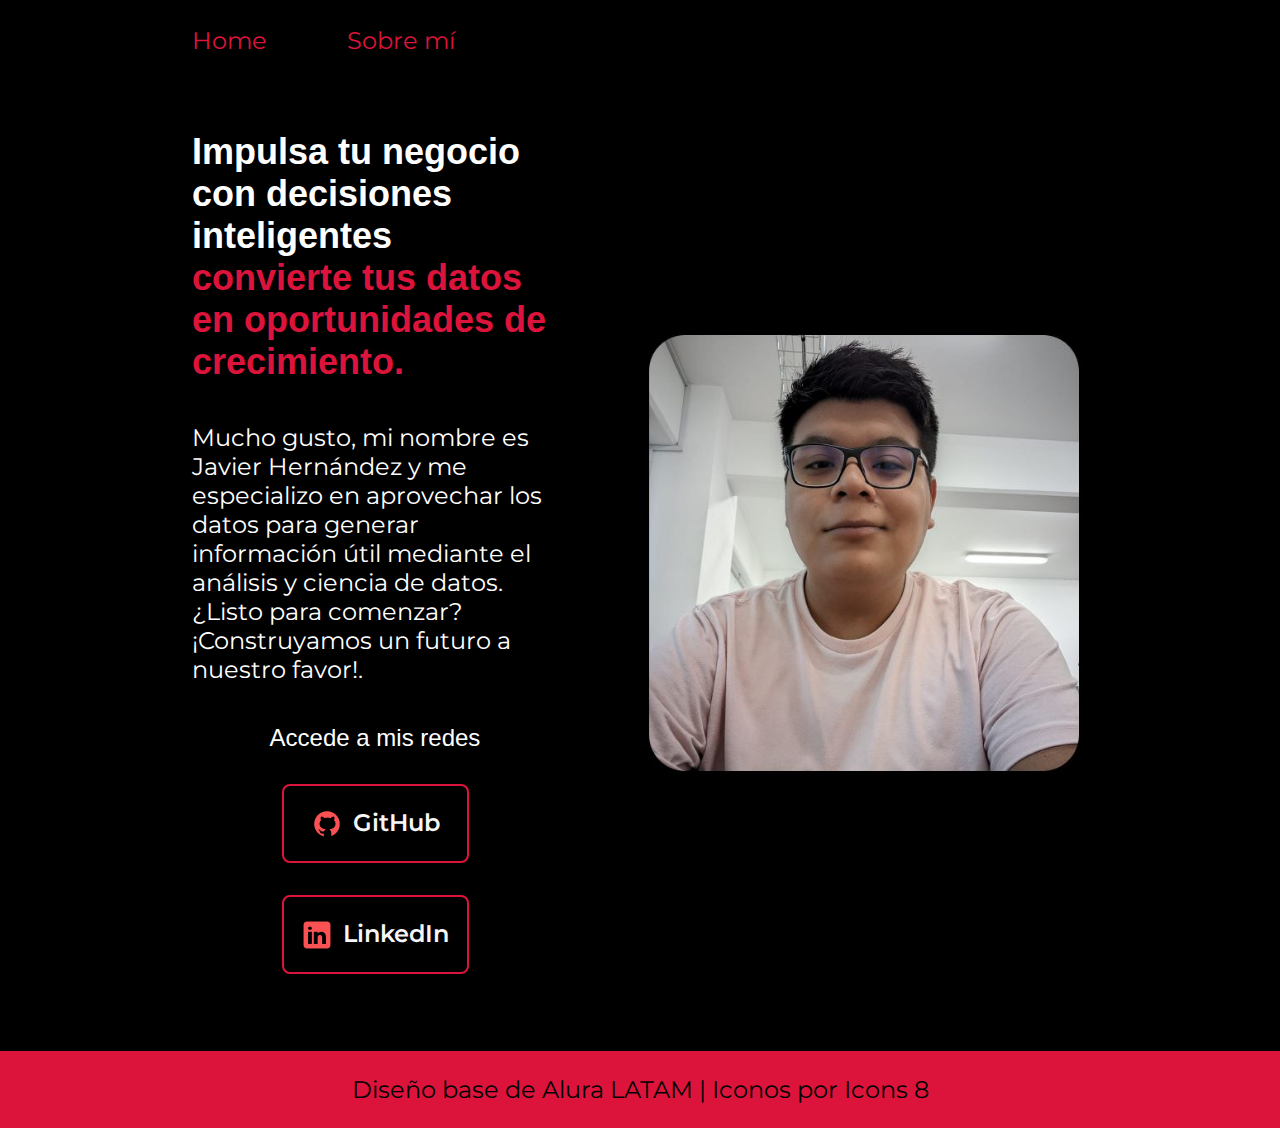
<file: index.html>
<!DOCTYPE html>
<html lang="es-mx">
<head>
    <meta charset="UTF-8">
    <meta name="viewport" content="width=device-width, initial-scale=1.0">
    <title>Portafolio</title>
    <link rel="stylesheet" href="./styles/style.css">
</head>
<body>
    <header class ="header">
        <nav class = "header_menu">
            <a class = "header_links" href="index.html">Home</a>
            <a class = "header_links" href ="about.html">Sobre mí</a>
        </nav>
    </header>
    <main class = "presentacion">
        <section class="presentacion_contenido">
        <h1 class = "presentacion_contenido_titulo">
            Impulsa tu negocio con decisiones inteligentes <strong class = "titulo-destacado"> convierte tus datos en oportunidades de crecimiento.</strong>
        </h1>
        <p class="presentacion_contenido_texto">
            Mucho gusto, mi nombre es Javier Hernández y me especializo en aprovechar 
            los datos para generar información útil mediante el análisis y ciencia de datos.
            ¿Listo para comenzar? ¡Construyamos un futuro a nuestro favor!.
        </p>
        <div class ="enlaces">
            <h2 class="enlaces_subtitulo">Accede a mis redes</h2>
            <a class ="enlaces_estilo" href="https://github.com/"><img src="./assets/icons8-github-32.png"> GitHub</a>
            <a class ="enlaces_estilo" href="https://www.linkedin.com/"><img src="./assets/icons8-linkedin-32.png"> LinkedIn</a>
        </div>
        </section>
        <img class = "foto" src="./assets/Fotografia.jpg" alt="Fotografia">
    </main>
    </body>
    <footer>
        <p>Diseño base de Alura LATAM | Iconos por Icons 8</p>
    </footer>
</body>
</html>
</file>
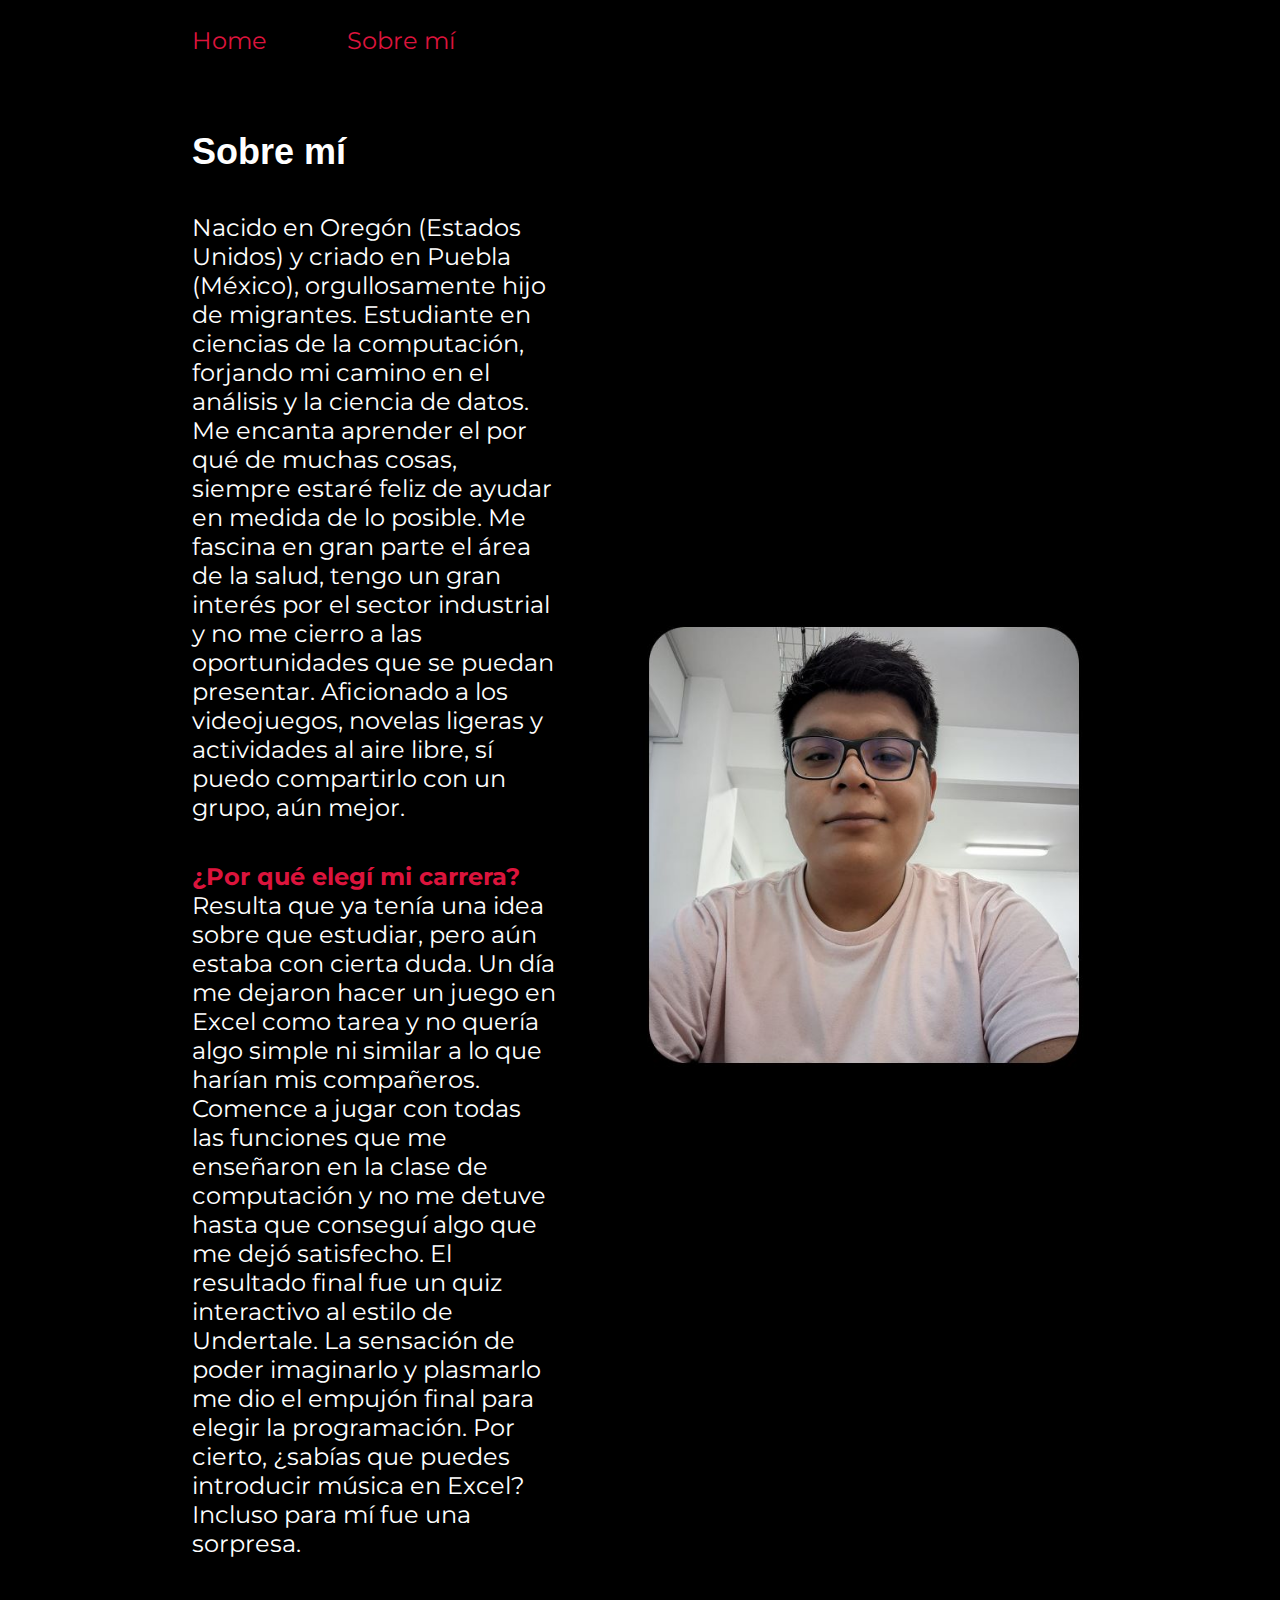
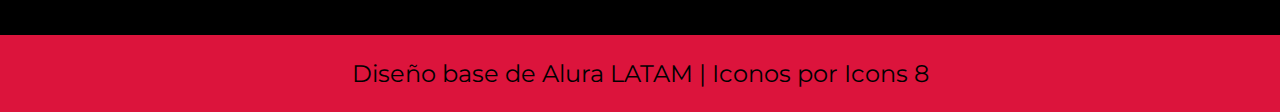
<file: about.html>
<!DOCTYPE html>
<html lang="es-mx">
<head>
    <meta charset="UTF-8">
    <meta name="viewport" content="width=device-width, initial-scale=1.0">
    <title>Portafolio</title>
    <link rel="stylesheet" href="./styles/style.css">
</head>
<body>
    <header class ="header">
        <nav class = "header_menu">
            <a class = "header_links" href="index.html">Home</a>
            <a class = "header_links" href ="about.html">Sobre mí</a>
        </nav>
    </header>
    <main class = "presentacion">
        <section class="presentacion_contenido">
        <h1 class = "presentacion_contenido_titulo">Sobre mí</h1>
        <p class="presentacion_contenido_texto">Nacido en Oregón (Estados Unidos) y criado en Puebla (México), orgullosamente hijo de migrantes. Estudiante en ciencias de la computación, forjando mi camino en el análisis y la ciencia de datos. 
            Me encanta aprender el por qué de muchas cosas, siempre estaré feliz de ayudar en medida de lo posible. Me fascina en gran parte el área de la salud, tengo un gran interés por el sector industrial y no me cierro a las oportunidades que se puedan presentar.
            Aficionado a los videojuegos, novelas ligeras y actividades al aire libre, sí puedo compartirlo con un grupo, aún mejor. </p>
        <p class="presentacion_contenido_texto">
            <strong class = "titulo-destacado">¿Por qué elegí mi carrera? </strong>
        </br>Resulta que ya tenía una idea sobre que estudiar, pero aún estaba con cierta duda. Un día me dejaron hacer un juego en Excel como tarea y no quería algo simple ni similar a lo que harían mis compañeros. </br>Comence a jugar con todas las funciones que me enseñaron en la clase de computación y no me detuve hasta que conseguí algo que me dejó satisfecho. El resultado final fue un quiz interactivo al estilo de Undertale. La sensación de poder imaginarlo y plasmarlo me dio el empujón final para elegir la programación.
             Por cierto, ¿sabías que puedes introducir música en Excel? Incluso para mí fue una sorpresa.</p>
        </section>
        <img class = "foto" src="./assets/Fotografia.jpg" alt="Fotografia">
    </main>
    </body>
    <footer>
        <p>Diseño base de Alura LATAM | Iconos por Icons 8</p>
    </footer>
</body>
</html>
</file>
<file: styles/style.css>
@import url('https://fonts.googleapis.com/css2?family=Montserrat:ital,wght@0,100..900;1,100..900&display=swap');

:root{
    --color--primario: black;
    --color--secundario: #F6F6F6;
    --color--terciario: crimson;
    --fuente--montserrat: "Montserrat", sans-serif;
    --fuente--krona: "Krona One", sans-serif;
}

*{
    padding: 0;
    margin: 0;
}
body{
    background-color: var(--color--primario);
    color:white;
    box-sizing: border-box;
}
strong{
    color:var(--color--terciario);

}
.titulo_destacado{
    color:var(--color--terciario);
}
.presentacion{
    display:flex;
    align-items: center;
    padding:6% 15%;
    justify-content: space-between;
    gap:82px;
}
.presentacion_contenido{
    width: 50%;
    display: flex;
    flex-direction: column;
    gap: 40px;
}
main{
    display: flex;
    justify-content: space-between;
}

.presentacion_contenido_titulo{
    font-size: 2.25rem;
    font-family:var(--fuente--krona);
}
.header{
    padding: 2% 0% 0% 15%;
}

.header_menu{
    display: flex;
    gap: 80px;
}

.header_links{
    font-family: var(--fuente--montserrat);
    font-size: 1.5rem;
    font-weight: 400;
    color: var(--color--terciario);
    text-decoration: none;
}

.presentacion_contenido_texto{
    font-size: 1.5rem;
    font-family: var(--fuente--montserrat);
}
.enlaces{
    display:flex;
    justify-content: space-between;
    flex-direction: column;
    align-items: center;
    gap:32px;
}
.enlaces_estilo{
    width: 50%;
    background-color: var(--color--primario);
    text-align: center;
    padding: 21.5px 0;
    border-radius: 8px;
    font-family: var(--fuente--montserrat);
    font-size: 1.5rem;
    font-weight: 600;
    text-decoration: none;
    color: var(--color--secundario);
    border: 2px solid var(--color--terciario);
    display: flex;
    justify-content: center;
    gap: 10px;
}
.enlaces_subtitulo{
    font-family: var(--fuente--krona);
    font-size: 1.5rem;
    font-weight: 400;
}

.enlaces_estilo:hover{
    background-color: rgb(54, 42, 42);
}
.foto{ 
    width: 50%;

}
footer{
    font-family: var(--fuente--montserrat);
    background-color: var(--color--terciario);
    padding: 1.5rem;
    color:var(--color--primario);
    text-align: center;
    font-size: 1.5rem;
    font-weight: 400;
}
@media (max-width:1200px) {
    .presentacion{
        flex-direction: column-reverse;
    }

    .header{
        padding: 10%;
    }
    
    .header_menu{
        justify-content: center;
        padding: 5%;
    }

    .presentacion_contenido{
        width: auto;
    }
}
</file>
